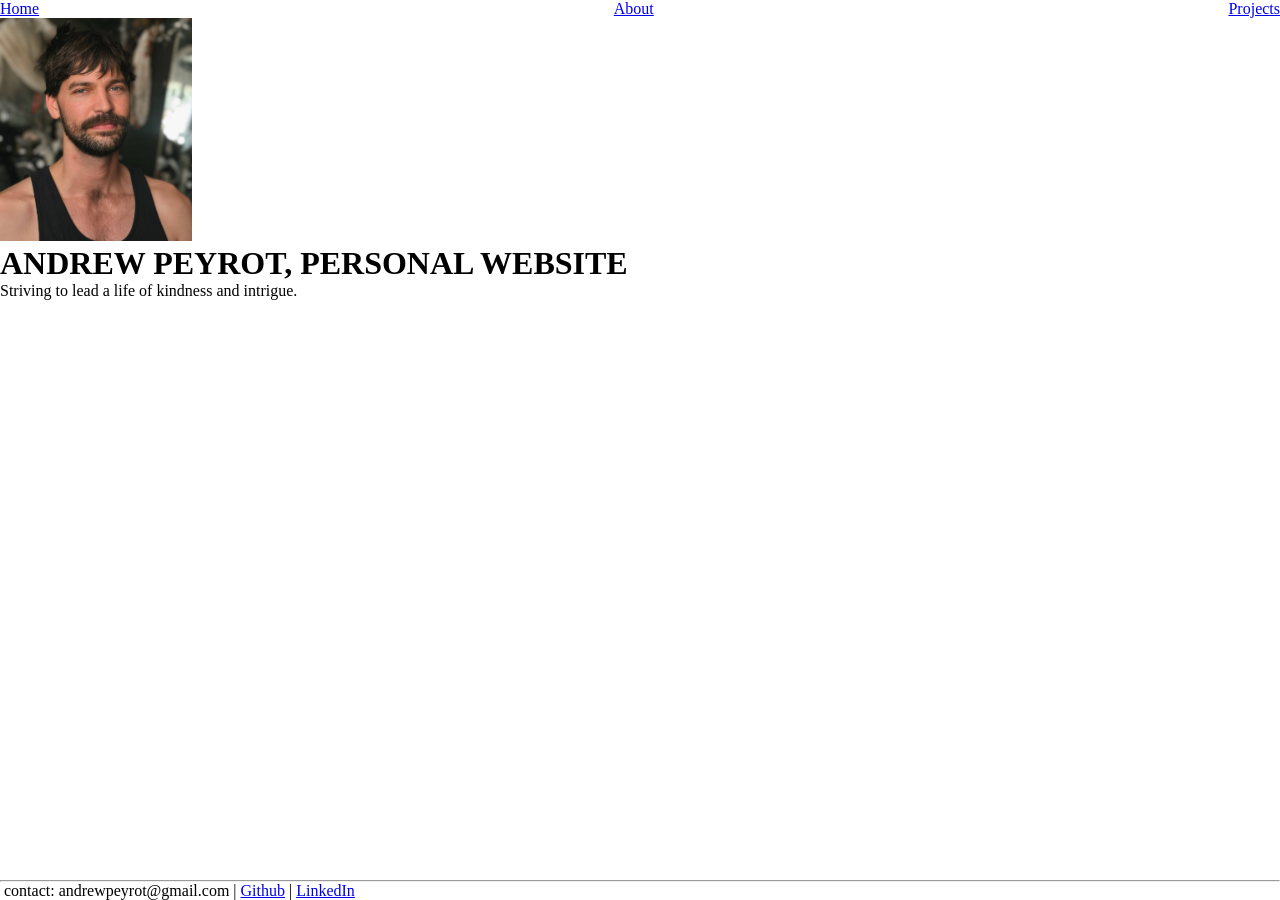
<file: index.html>
<!DOCTYPE html>
<html>
	<head>
		<title>ANDREW PEYROT, PERSONAL WEBSITE</title>
		<link rel="stylesheet" href="./styleSheet.css">
	</head>
	<body>
    <div class="wrapper">
      <div class="nav">
        <a href="./index.html">Home</a>
        <a href="./about.html">About</a>
        <a href="./projects.html">Projects</a>
      </div>
      <img class="portrait" src="./resources/me.jpg">
      <h1>ANDREW PEYROT, PERSONAL WEBSITE</h1>
      <p>Striving to lead a life of kindness and intrigue.</p>
    </div>
    <div class="footer">
      <hr>&nbspcontact: andrewpeyrot@gmail.com | <a href="https://github.com/mr-weeto">Github</a> | <a href="https://www.linkedin.com/in/andrew-peyrot-27940419a/">LinkedIn</a>
   </div>


	</body>
</html>
</file>
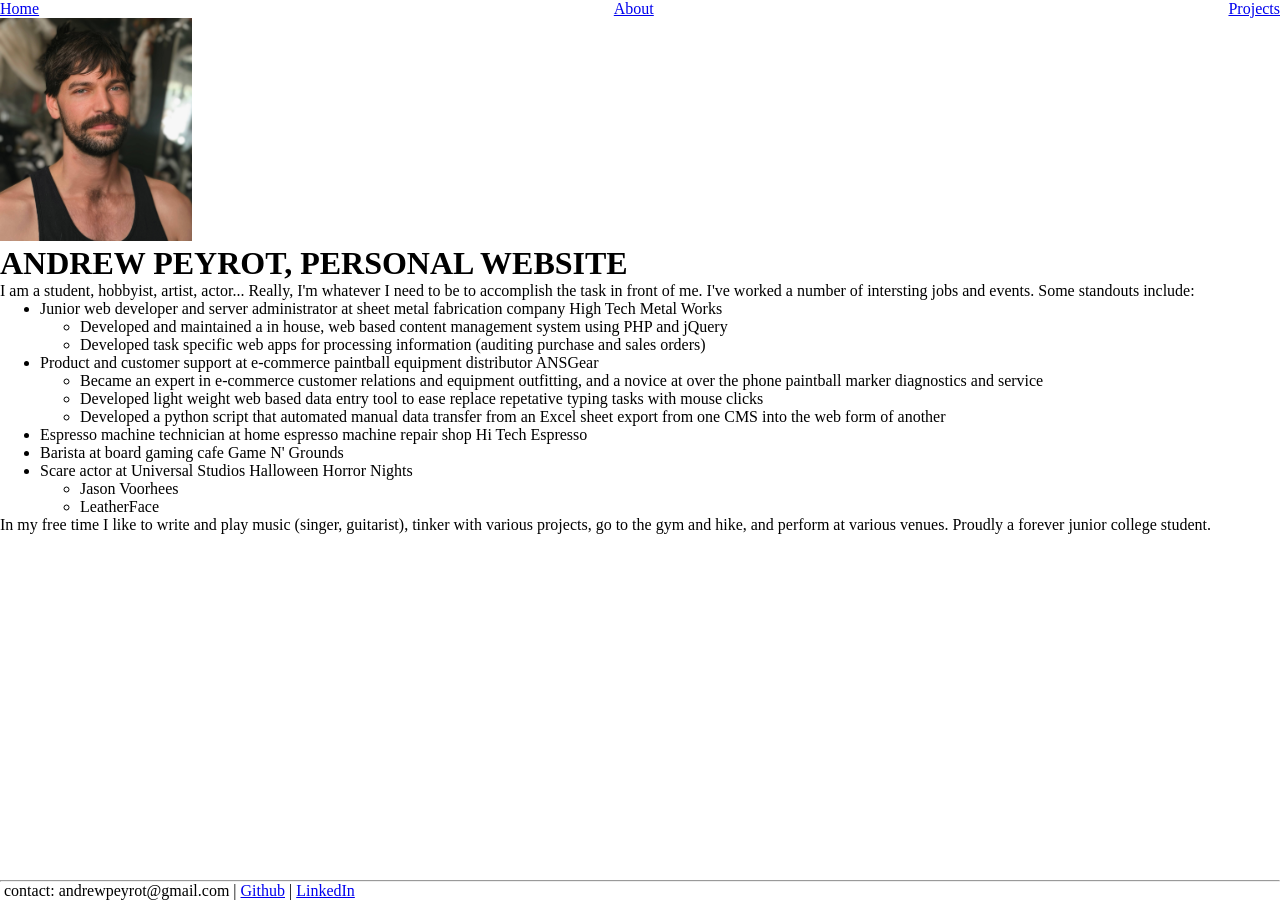
<file: about.html>
<!DOCTYPE html>
<html>
	<head>
		<title>ANDREW PEYROT, PERSONAL WEBSITE</title>
		<link rel="stylesheet" href="./styleSheet.css">
	</head>
	<body>
    <div class="wrapper">
      <div class="nav">
        <a href="./index.html">Home</a>
        <a href="./about.html">About</a>
        <a href="./projects.html">Projects</a>
      </div>
      <img class="portrait" src="./resources/me.jpg">
      <h1>ANDREW PEYROT, PERSONAL WEBSITE</h1>
      <p>I am a student, hobbyist, artist, actor... Really, I'm whatever I need to be to accomplish the task in front of me. I've worked a number of intersting jobs and events. Some standouts include: 
      </p>
      <ul> 
        <li>Junior web developer and server administrator at sheet metal fabrication company High Tech Metal Works
          <ul>
            <li>Developed and maintained a in house, web based content management system using PHP and jQuery</li>
            <li>Developed task specific web apps for processing information (auditing purchase and sales orders)</li>
          </ul>
        </li>
        <li>Product and customer support at e-commerce paintball equipment distributor ANSGear
          <ul>
            <li>Became an expert in e-commerce customer relations and equipment outfitting, and a novice at over the phone paintball marker diagnostics and service</li>
            <li>Developed light weight web based data entry tool to ease replace repetative typing tasks with mouse clicks</li>
            <li>Developed a python script that automated manual data transfer from an Excel sheet export from one CMS into the web form of another</li>
          </ul>
        </li>
        <li>Espresso machine technician at home espresso machine repair shop Hi Tech Espresso</li>
        <li>Barista at board gaming cafe Game N' Grounds</li>
        <li>Scare actor at Universal Studios Halloween Horror Nights
          <ul>
            <li>Jason Voorhees</li>
            <li>LeatherFace</li>
          </ul>
      </ul>
      In my free time I like to write and play music (singer, guitarist), tinker with various projects, go to the gym and hike, and perform at various venues. Proudly a forever junior college student. 
    </div>
    <div class="footer">
      <hr>&nbspcontact: andrewpeyrot@gmail.com | <a href="https://github.com/mr-weeto">Github</a> | <a href="https://www.linkedin.com/in/andrew-peyrot-27940419a/">LinkedIn</a>
   </div>
	</body>
</html>
</file>
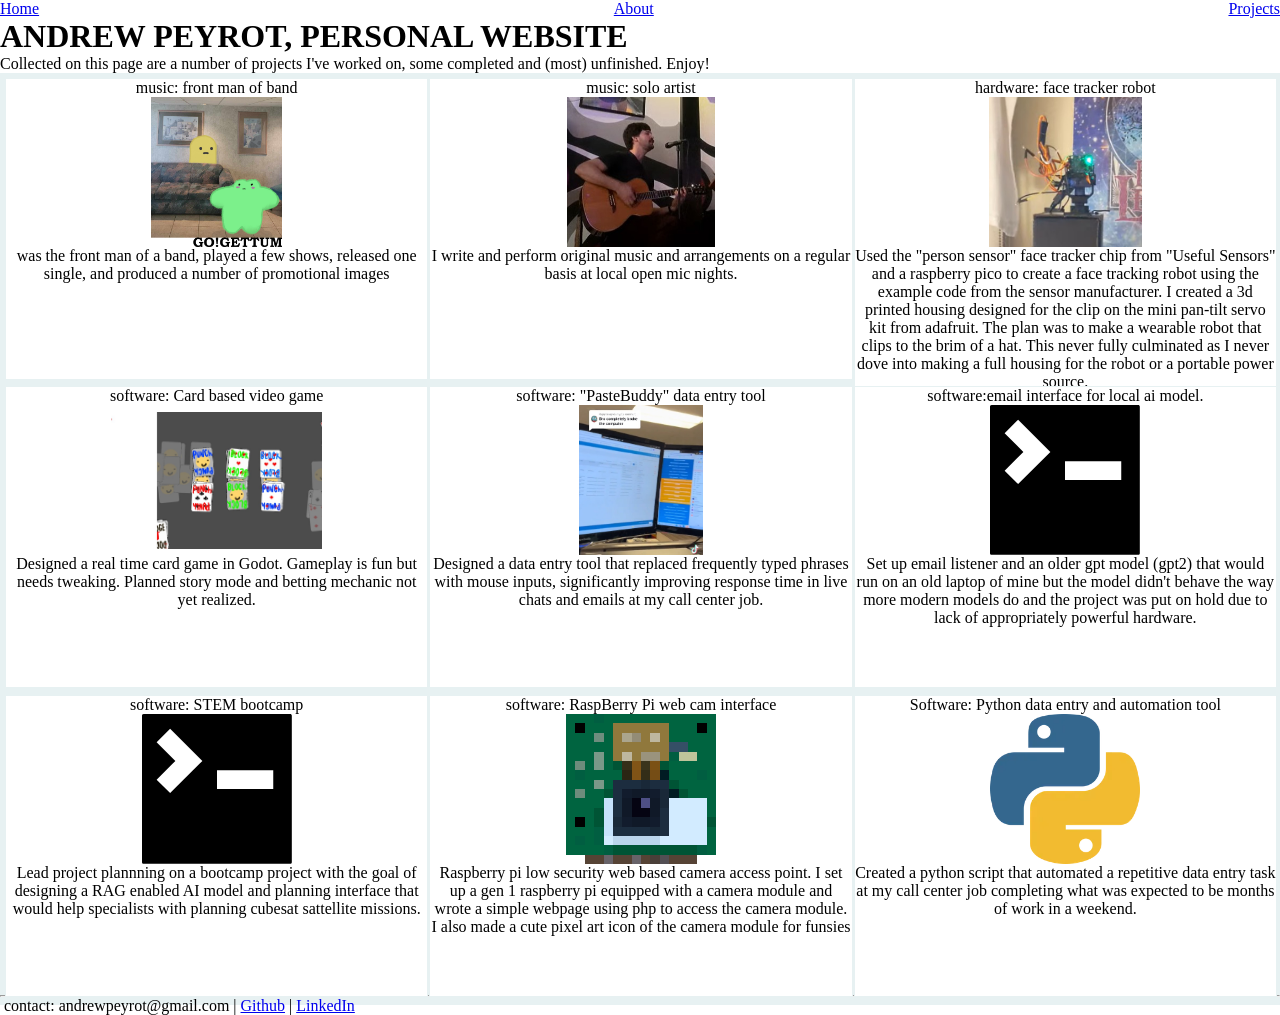
<file: projects.html>
<!DOCTYPE html>
<html>
  <head>
		<title>ANDREW PEYROT, PERSONAL WEBSITE</title>
		<link rel="stylesheet" href="./styleSheet.css">
	</head>
	<body>
    <div class="nav">
      <a href="./index.html">Home</a>
      <a href="./about.html">About</a>
      <a href="./projects.html">Projects</a>
    </div>
    <div class="image-crop">
      <img src="resources/me.jpg">
    </div>
		<h1>ANDREW PEYROT, PERSONAL WEBSITE</h1>
    <p>Collected on this page are a number of projects I've worked on, some completed and (most) unfinished. Enjoy!</p>
    <div class="wrapper">
      <div class="container">
        <div onclick="location.href='./projects/project_1.html'" onclick="location.href=''" class="image-container">
          <div>
            music: front man of band
          </div>
          <img src="./resources/backrooms shirt pic.png">
          <div>
            was the front man of a band, played a few shows, released one single, and produced a number of promotional images
          </div>
        </div>
      
        <div onclick="location.href='./projects/project_2.html'" class="image-container">
          <div>
            music: solo artist
          </div>
          <img src="./resources/solo_musician.jpg">
          <div>
            I write and perform original music and arrangements on a regular basis at local open mic nights.
          </div>
        </div>
        <div onclick="location.href='./projects/project_3.html'" class="image-container">
          <div>
            hardware: face tracker robot
          </div>
          <img src="./resources/follower.jpg">
          <div>
            Used the "person sensor" face tracker chip from "Useful Sensors" and a raspberry pico to create a face tracking robot using the example code from the sensor manufacturer. I created a 3d printed housing designed for the clip on the mini pan-tilt servo kit from adafruit. The plan was to make a wearable robot that clips to the brim of a hat. This never fully culminated as I never dove into making a full housing for the robot or a portable power source.
          </div>
        </div>
        <div onclick="location.href='./projects/project_4.html'" class="image-container">
          <div>
            software: Card based video game
          </div>
          <img src="./resources/cardgame.jpg">
          <div>
            Designed a real time card game in Godot. Gameplay is fun but needs tweaking. Planned story mode and betting mechanic not yet realized.
          </div>
        </div>
        <div onclick="location.href='./projects/project_5.html'" class="image-container">
          <div>
            software: "PasteBuddy" data entry tool
          </div>
          <img src="./resources/pastebuddy_in_use.jpg">
          <div>
            Designed a data entry tool that replaced frequently typed phrases with mouse inputs, significantly improving response time in live chats and emails at my call center job.
          </div>
        </div>
        <div onclick="location.href='./projects/project_6.html'" class="image-container">
          <div>
            software:email interface for local ai model. 
          </div>
          <img src="./resources/oi--terminal.svg">
          <div>
            Set up email listener and an older gpt model (gpt2) that would run on an old laptop of mine but the model didn't behave the way more modern models do and the project was put on hold due to lack of appropriately powerful hardware.
          </div>
        </div>
        <div onclick="location.href='./projects/project_7.html'" class="image-container">
          <div>
            software: STEM bootcamp
          </div>
          <img src="./resources/oi--terminal.svg">
          <div>
            Lead project plannning on a bootcamp project with the goal of designing a RAG enabled AI model and planning interface that would help specialists with planning cubesat sattellite missions. 
          </div>
        </div>
        <div onclick="location.href='./projects/project_8.html'" class="image-container">
          <div>
            software: RaspBerry Pi web cam interface
          </div>
          <img class="pixel-art" src="./resources/raspi cam.png">
          <div>
            Raspberry pi low security web based camera access point. I set up a gen 1 raspberry pi equipped with a camera module and wrote a simple webpage using php to access the camera module. I also made a cute pixel art icon of the camera module for funsies
          </div>
        </div>
        <div onclick="location.href='./projects/project_9.html'" class="image-container">
          <div>
            Software: Python data entry and automation tool
          </div>
          <img src="./resources/pythonLogo.webp">
          <div>
            Created a python script that automated a repetitive data entry task at my call center job completing what was expected to be months of work in a weekend.</div>
          </div>
        </div>
    </div>
    <!--contact-->
    <div class="footer">
      <hr>&nbspcontact: andrewpeyrot@gmail.com | <a href="https://github.com/mr-weeto">Github</a> | <a href="https://www.linkedin.com/in/andrew-peyrot-27940419a/">LinkedIn</a>
    </div>
  </body>
</html>
</file>
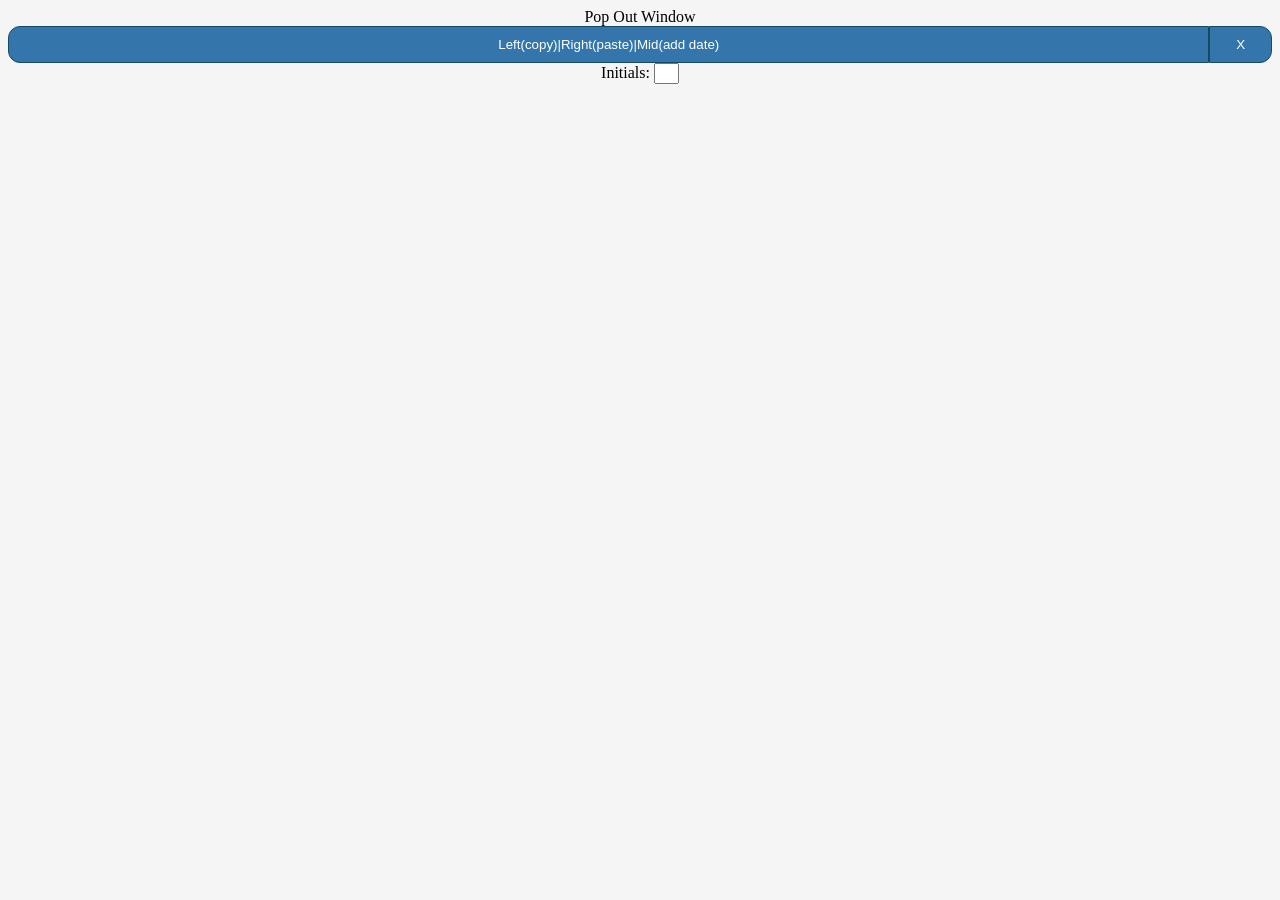
<file: projects/pasteBuddy.html>
<html>
    <head>
        <title>PASTEBUDDY</title>
      <style>
      .buddy  {
        background-color: #3476AC; /* Green background */
        border: 1px solid #164963; /* Green border */
        color: white; /* White text */
        padding: 10px 24px; /* Some padding */
        cursor: pointer; /* Pointer/hand icon */
        width: 100%; /* Set a width if needed */
      }
      .dateBuddy  {
        background-color: #FF9001; /* orange background */
        border: 1px solid #A04916;
        color: white; /* White text */
        padding: 10px 24px; /* Some padding */
        cursor: pointer; /* Pointer/hand icon */
        width: 100%; /* Set a width if needed */
      }
      .delete{
        background-color: #3476AC; 
        border: 1px solid #164963; /* Green border */
        color: white; /* White text */
        padding: 10px 24px; /* Some padding */
        cursor: pointer; /* Pointer/hand icon */
        width: 5%; /* Set a width if needed */
      }
      .dateDelete{
        background-color: #FF9001; 
        border: 1px solid #A04916; 
        color: white; /* White text */
        padding: 10px 24px; /* Some padding */
        cursor: pointer; /* Pointer/hand icon */
        width: 5%; /* Set a width if needed */
      }
      .buddyContainer{
          display: flex;
      }

      .buddy :not(:last-child) {
        border-bottom: none; /* Prevent double borders */
      }

      /*for ronding corners*/
      /* First item */
      .btn-group > .buddyContainer:first-child .buddy {
          border-top-left-radius: 12px;
      }
      .btn-group > .buddyContainer:first-child .delete,
      .btn-group > .buddyContainer:first-child .dateDelete{
          border-top-right-radius: 12px;
      }

      /* Last item */
      .btn-group > .buddyContainer:last-child .delete,
      .btn-group > .buddyContainer:last-child .dateDelete {
          border-bottom-right-radius: 12px;
      }
      .btn-group > .buddyContainer:last-child .buddy{
          border-bottom-left-radius: 12px;
      }

      /* Add a background color on hover */
      .buddy:hover {
        background-color: #27577F;
      }
      .dateBuddy:hover {
        background-color: #B76501;
      }
      .delete:hover {
        background-color: #27577F;
      }
      .dateDelete:hover {
        background-color: #B76501;
      }
      .new-window{

      }
      .center {
        text-align: center;
      }
      .hidden{
        visibility: hidden;
      }
    </style>
    </head>

    <body oncontextmenu="return false;" style="background-color:#F5F5F5;">
      <div class='new-window center', id='popOut'>
        <a onclick="newWindow();">
          Pop Out Window
        </a>
      </div>

      <div class="btn-group", id='btn-group'>

      </div>

      <div class="inputs center", id='inputs'>
        <label for="initials">Initials:</label>
        <input type="text" id="initials" name="initials" size="1">
      </div>


      <///////////////////HTML UP HERE///////////////////>

      <///////////////JAVASCRIPT DOWN HERE///////////////>

      <script>
        window.getCount = function(parent, getChildrensChildren){//accepts DOM object and bool, counts children(and grandchildren) of DOM object
            var relevantChildren = 0;
            var children = parent.childNodes.length;
            for(var i=0; i < children; i++){
                if(parent.childNodes[i].nodeType != 3){
                    if(getChildrensChildren)
                        relevantChildren += getCount(parent.childNodes[i],true);
                    relevantChildren++;
                }
            }
            return relevantChildren;
        }
        async function makeButton(input) {//makes a new button
          var btngrp = document.getElementById('btn-group');//get reference to button group
          var container = document.createElement('div');
          container.classList.add('buddyContainer');

          var btn = document.createElement('BUTTON');//make new button
          btn.classList.add('buddy');
          btn.classList.add('textBuddy');
          btn.id= getCount(btngrp);//set id to position of button//pull to higher scope
          setButtonData(btn, input);
          container.append(btn);

          var delBtn = document.createElement('BUTTON');//make new button
          delBtn.classList.add('delete');
          delBtn.id= getCount(btngrp);//set id to position of button
          delBtn.innerHTML = "X";
          container.append(delBtn);
 
          btngrp.append(container);//append button to end of group
        }
        async function restoreButtons() {
          var buttonData = getButtonDataFromLocalStorage();
          for (i=0;i<buttonData.length; i++){
             makeButton(buttonData[i]);           
          }
        }
        async function paste(input) {//accepts html element and sets innerHTML to clipboard contents
          const text = await navigator.clipboard.readText();
          setButtonData(input, removeDateAppend(text));
        }
        async function copy(input) {//accepts html element and copies value to clipboard
          if (input.classList.contains('dateBuddy')){
            console.log("in input class = datebuddy");
            var dateAppend = getDateAppend(); 

            var text = input.value + dateAppend;
          }
          else{
            var text = input.value;
          }

          try {
            await navigator.clipboard.writeText(text);
            console.log('Element contents copied to clipboard');
          } catch (err) {
            console.error('Failed to copy: ', err);
          }
        }
        function deleteButton(input){
          console.log("input: "+input);
          var id = input.firstChild.id;
          deleteButtonDataInLocalStorageById(id);
          deleteDateMapById(id);
          input.remove();
          updateButtons();
        }
        async function newWindow(){//reopen page in a popup to allow full resizing
          //first clear current page
          setTimeout(window.close, 10);
          var divs = document.getElementsByTagName('div');
          for (var i = 0, l = divs.length; i < l; i++) {
              if (divs[i].getAttribute('class') == 'btn-group')
                  if (divs[i].style.display == 'none') divs[i].style.display = '';
                  else divs[i].style.display = 'none';
          }
          var params = [
              'height='+screen.height,
              'width='+420,
              'fullscreen=yes' // only works in IE, but here for completeness
          ].join(',');
               // and any other options from
               // https://developer.mozilla.org/en/DOM/window.open
               //window.open(document.URL, '_blank', 'location=yes,height=,width=420,scrollbars=yes,status=yes');
          //

          var popup = window.open(document.URL, '_blank', params, 'location=no,scrollbars=no,status=no');
          popup.moveTo(0,0);

          setTimeout(window.close, 10);
        }

        async function updateButtons(){
          var buddyVar = document.getElementsByClassName('buddy');
          var dateMap = getDateMap();
          var buttonData = getButtonDataFromLocalStorage();
          for (i=0; i<buddyVar.length; i++){
              buddyVar.item(i).id = i;
              buddyVar.item(i).nextSibling.id = i;
              setButtonData(buddyVar.item(i), buttonData[i]);
              console.log("datemap is "+dateMap[i]+" in update buttons");
              if (dateMap[i]){//set class list based on dateMap
                buddyVar.item(i).classList.add("dateBuddy");
                buddyVar.item(i).classList.remove("textBuddy");
                buddyVar.item(i).nextSibling.classList.add("dateDelete");
                buddyVar.item(i).nextSibling.classList.remove("delete");
              }else{
                buddyVar.item(i).classList.remove("dateBuddy");
                buddyVar.item(i).classList.add("textBuddy");
                buddyVar.item(i).nextSibling.classList.remove("dateDelete");
                buddyVar.item(i).nextSibling.classList.add("delete");
              }
          }
        }
        function getDateAppend(){
          var d = new Date(Date.now()).toLocaleString().split(',')[0];
          var initial = document.getElementById('initials').value.substring(0,2);
          var dateAppend = (' -'+initial+ ' ' + d);
          return dateAppend;
        }
        async function setButtonData(button, data) {//takes reference to button, sets button value, innerHTML, and localstorage data
          var shownCharacters = (window.innerWidth / 20); //sizes shown text by window size
          if (getDateMapById(button.id)){
            console.log("in setButtonData, is datebuddy");
            var dateAppend = getDateAppend();
            if (data.length > ((shownCharacters-6) * 2 + 11) ){//text compression
              button.innerHTML = data.substr(1,(shownCharacters-6)) + "..." + data.substr((data.length - (shownCharacters-6)), data.length);
              button.innerHTML += dateAppend;
            }
            else{
              button.innerHTML = data;
              button.innerHTML += dateAppend;
            }
          }
          else{//not dateBuddy
            if (data.length > (shownCharacters * 2 + 11) ){//if text needs to be compressed
              button.innerHTML = data.substr(0,shownCharacters) + "..." + data.substr((data.length - shownCharacters), data.length);
            }
            else{
              button.innerHTML = data;
            }
          }
          button.value = data;//set value
          setButtonDataInLocalStorage(button.id, removeDateAppend(data));
        }
        function getButtonDataFromLocalStorage(){//returns stored data or a placeholder if none exist
          var buttonData = JSON.parse(localStorage.getItem('buttonData'));
          if (buttonData == null){
            buttonData = [];
            buttonData.push('Left(copy)|Right(paste)|Mid(add date)');
            localStorage.setItem("buttonData", JSON.stringify(buttonData));
            buttonData = JSON.parse(localStorage.getItem('buttonData'));
          }
          return buttonData; 
        }
        function getButtonDataFromLocalStorageById(id){//returns stored data at a given index
          var buttonData = JSON.parse(localStorage.getItem('buttonData'));
          return buttonData[id]; 
        }
        function setButtonDataInLocalStorage(index, value){
          var buttonData = getButtonDataFromLocalStorage();
          buttonData[index] = value;
          localStorage.setItem("buttonData", JSON.stringify(buttonData));
        }
        function deleteButtonDataInLocalStorageById(index){
          console.log("in deltebuttondatainlocalstorage|index: "+index);
          var buttonData = getButtonDataFromLocalStorage();
          buttonData[index] = null;
          buttonData = buttonData.filter((index) => index != null);//filters out the newly null value
          localStorage.setItem("buttonData", JSON.stringify(buttonData));
        }
        function getDateMap(){
          var dateMap = JSON.parse(localStorage.getItem('dateMap'));
          if (dateMap == null){
            var mapSize = getButtonDataFromLocalStorage().length;
            dateMap = Array(mapSize).fill(false);
            localStorage.setItem("dateMap", JSON.stringify(dateMap));
            dateMap = JSON.parse(localStorage.getItem('dateMap'));
          }
          return dateMap; 
        }
        function getDateMapById(index){
          var map = getDateMap(); 
          return map[index];
        }
        function setDateMap(index){
          var map = getDateMap(); 
          map[index] = !map[index];
          localStorage.setItem("dateMap", JSON.stringify(map)); 
        }
        function appendDateMap(){
          var map = getDateMap(); 
          map.push(false);
          localStorage.setItem("dateMap", JSON.stringify(map)); 
        }
        function deleteDateMapById(index){
          console.log("in delteDateMap|index: "+index);
          var dateMap = getDateMap(); 
          dateMap[index] = null;
          dateMap = dateMap.filter((index) => index != null);//filters out the newly null value
          localStorage.setItem("dateMap", JSON.stringify(dateMap));
        }
        function removeDateAppend(input) {
          let regex = /\s-[A-Za-z]{0,2}\s\d{1,2}\/\d{1,2}\/\d{4}$/i;
          return String(input).replace(regex, '');
        }
        /////////////function definitions up here/////////////
        
        restoreButtons();
        updateButtons();


        //this code block gets the clicked element
        document.addEventListener('click', function(e) {//left click listener
          if (e.button == 0) {
            e = e || window.event;
            var target = e.target || e.srcElement;//get clicked element as object and store
            text = target.textContent || target.innerText;
            updateButtons();
            if (target.classList.contains('buddy')){
              copy(target);
              //alert('left clicked button with "'+target.innerHTML+'" as innerHTML');
            }
          }
        }, false);
        document.addEventListener('auxclick', function(e) {//middle click listener
          if (e.button == 1) {
            e = e || window.event;
            var target = e.target || e.srcElement;//get clicked element as object and store
            text = target.textContent || target.innerText;
            if(target.classList.contains('buddy')){//toggle button class between a dated or non dated button
              setDateMap(target.id);
            }
            console.log('middle clicked button id:'+target.id+"and class: "+target.classList);
            updateButtons(target);
          }
        }, false);
        document.addEventListener('auxclick', function(e) {//right click listener
          if (e.button == 2) {
            e = e || window.event;
            var target = e.target || e.srcElement;//get clicked element as object and store
            if (target == '[object HTMLButtonElement]'){//if the element is a button do this
              if (target.classList.contains('buddy') ){
                paste(target);
                var btngrp = document.getElementById('btn-group');//get reference to button group
                console.log("target.id >= (getCount(btngrp) : "+target.id +">="+ (getCount(btngrp)-1) );
                if (target.id >= (getCount(btngrp) -1) ){//if button rightclicked is the last button
                  makeButton('Left(copy)|Right(paste)|Mid(add date)');
                }
              }
              else{
                console.log("delete button "+target.id);
                deleteButton(target.parentElement);                
              }
            }
          }
        }, false);
        //only allow letters in initials form
        const inputField = document.getElementById('initials');
        inputField.addEventListener('keypress', (e) => {
          const key = e.key;
          // Allow only letters (a-z, A-Z)
          if (!/^[A-Za-z]$/.test(key)) {
            e.preventDefault(); // Block the invalid key
          }
        });

        if (window.innerWidth < (screen.width/3) ){//on page load hide "popOut" div if window is <1/3 of the screen
          document.getElementById('popOut').style.display = 'none';
        }
      </script>
    </body>
</html>
</file>
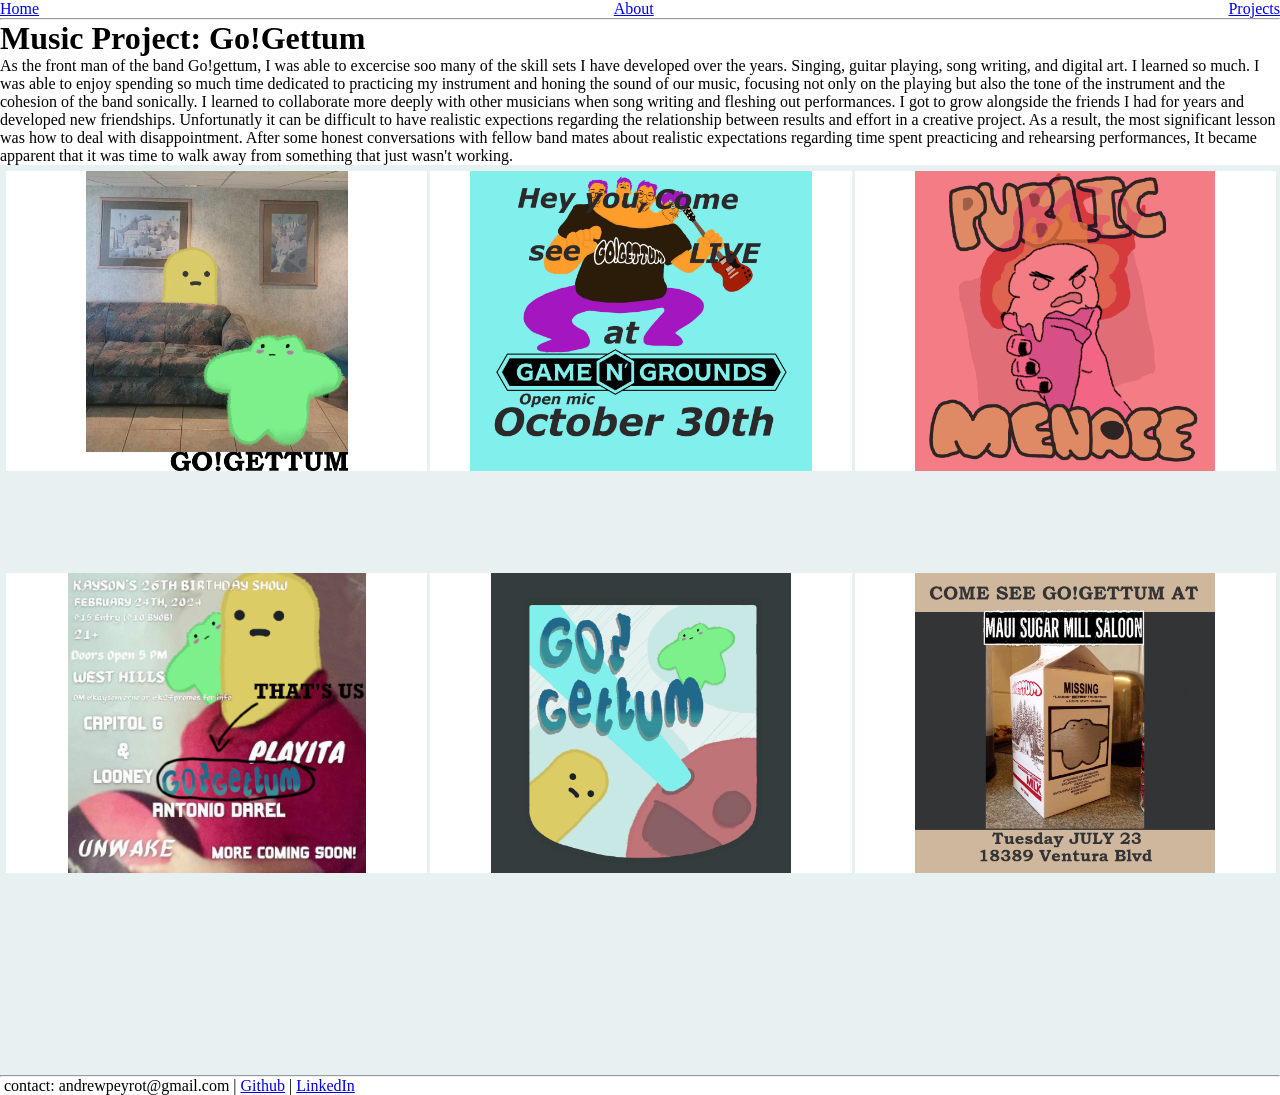
<file: projects/project_1.html>
<!DOCTYPE html>
<html>
  <head>
		<title>ANDREW PEYROT, PERSONAL WEBSITE</title>
		<link rel="stylesheet" href="../styleSheet.css">
	</head>
	<body>
    <div class="nav">
      <a href="../index.html">Home</a>
      <a href="../about.html">About</a>
      <a href="../projects.html">Projects</a>
    </div>
    <hr>

    <div class="image-crop">
      <img src="../resources/me.jpg">
    </div>
		<h1>Music Project: Go!Gettum</h1>
    <p>As the front man of the band Go!gettum, I was able to excercise soo many of the skill sets I have developed over the years. Singing, guitar playing, song writing, and digital art. I learned so much. I  was able to enjoy spending so much time dedicated to practicing my instrument and honing the sound of our music, focusing not only on the playing but also the tone of the instrument and the cohesion of the band sonically. I learned to collaborate more deeply with other musicians when song writing and fleshing out performances. I got to grow alongside the friends I had for years and developed new friendships. Unfortunatly it can be difficult to have realistic expections regarding the relationship between results and effort in a creative project. As a result, the most significant lesson was how to deal with disappointment. After some honest conversations with fellow band mates about realistic expectations regarding time spent preacticing and rehearsing performances, It became apparent that it was time to walk away from something that just wasn't working.</p>
    <div class="container">
      <div class="image-container project-image-container" onclick="location.href='../resources/backrooms shirt pic.png'" >
        <img src="../resources/backrooms shirt pic.png">
      </div>
    
      <div class="image-container project-image-container" onclick="location.href='../resources/30th flyer.jpg'">
        <img src="../resources/30th flyer.jpg">
      </div>
    
      <div class="image-container project-image-container" onclick="location.href='../resources/PUB MENACE.jpeg'">
        <img src="../resources/PUB MENACE.jpeg">
      </div>
    
      <div class="image-container project-image-container" onclick="location.href='../resources/first show flyer.jpg'">
        <img src="../resources/first show flyer.jpg">
      </div>
    
      <div class="image-container project-image-container" onclick="location.href='../resources/gogettumlogo.jpg'">
        <img src="../resources/gogettumlogo.jpg">
      </div>
    
      <div class="image-container project-image-container" onclick="location.href='../resources/maui_mill_fllyer.png'">
        <img src="../resources/maui_mill_fllyer.png">
      </div>
    </div>
    <!--contact-->
    <div class="footer">
      <hr>&nbspcontact: andrewpeyrot@gmail.com | <a href="https://github.com/mr-weeto">Github</a> | <a href="https://www.linkedin.com/in/andrew-peyrot-27940419a/">LinkedIn</a>
    </div>
  </body>
</html>
</file>
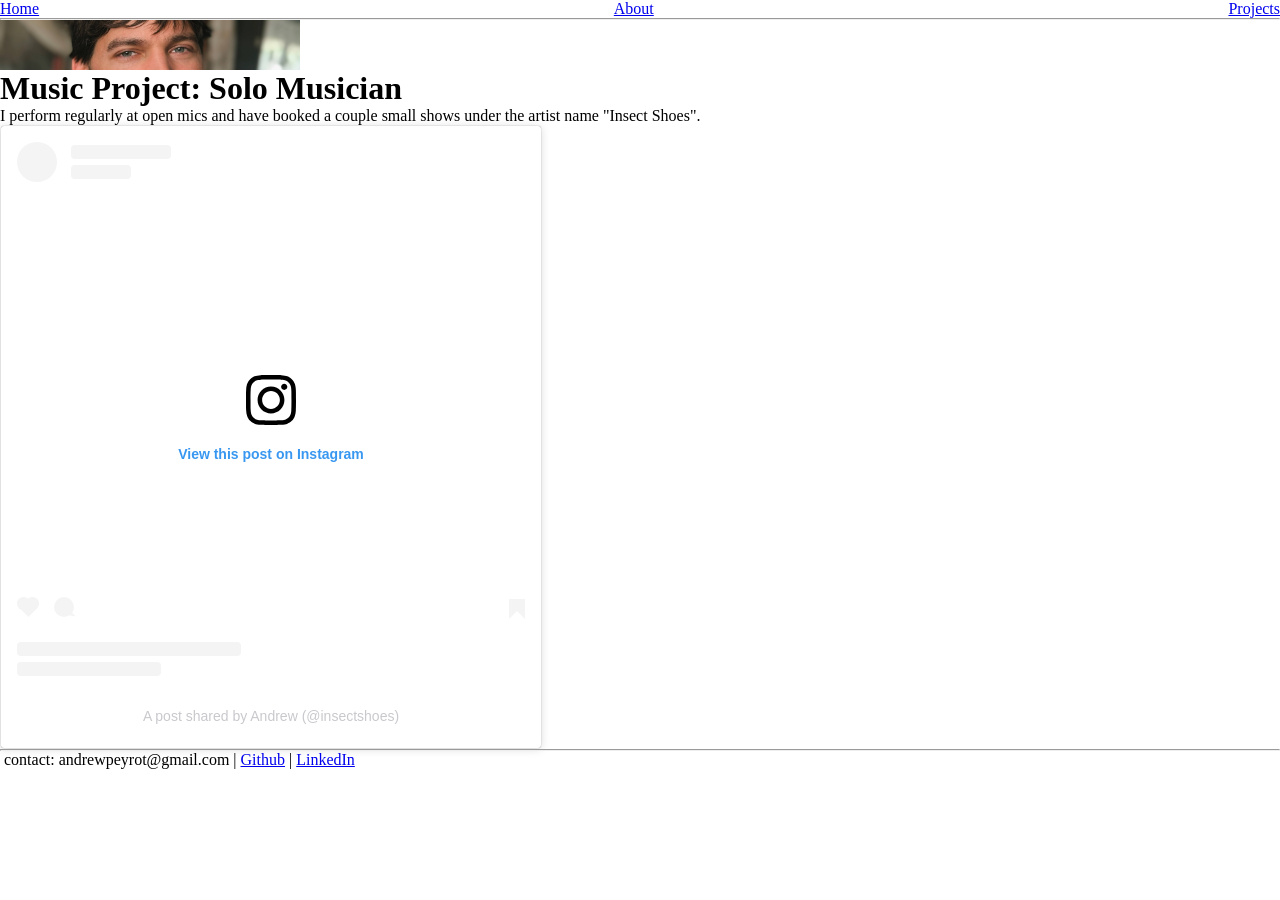
<file: projects/project_2.html>
<!DOCTYPE html>
<html>
  <head>
		<title>ANDREW PEYROT, PERSONAL WEBSITE</title>
		<link rel="stylesheet" href="../styleSheet.css">
	</head>
	<body>
    <div class="nav">
      <a href="../index.html">Home</a>
      <a href="../about.html">About</a>
      <a href="../projects.html">Projects</a>
    </div>
    <hr>

    <div class="image-crop">
      <img src="../resources/me.jpg">
    </div>
		<h1>Music Project: Solo Musician</h1>
    <p>I perform regularly at open mics and have booked a couple small shows under the artist name "Insect Shoes".</p>
    <div> 
      <blockquote class="instagram-media" data-instgrm-captioned data-instgrm-permalink="https://www.instagram.com/reel/DV1SWNBkTwo/?utm_source=ig_embed&amp;utm_campaign=loading" data-instgrm-version="14" style=" background:#FFF; border:0; border-radius:3px; box-shadow:0 0 1px 0 rgba(0,0,0,0.5),0 1px 10px 0 rgba(0,0,0,0.15); margin: 1px; max-width:540px; min-width:326px; padding:0; width:99.375%; width:-webkit-calc(100% - 2px); width:calc(100% - 2px);"><div style="padding:16px;"> <a href="https://www.instagram.com/reel/DV1SWNBkTwo/?utm_source=ig_embed&amp;utm_campaign=loading" style=" background:#FFFFFF; line-height:0; padding:0 0; text-align:center; text-decoration:none; width:100%;" target="_blank"> <div style=" display: flex; flex-direction: row; align-items: center;"> <div style="background-color: #F4F4F4; border-radius: 50%; flex-grow: 0; height: 40px; margin-right: 14px; width: 40px;"></div> <div style="display: flex; flex-direction: column; flex-grow: 1; justify-content: center;"> <div style=" background-color: #F4F4F4; border-radius: 4px; flex-grow: 0; height: 14px; margin-bottom: 6px; width: 100px;"></div> <div style=" background-color: #F4F4F4; border-radius: 4px; flex-grow: 0; height: 14px; width: 60px;"></div></div></div><div style="padding: 19% 0;"></div> <div style="display:block; height:50px; margin:0 auto 12px; width:50px;"><svg width="50px" height="50px" viewBox="0 0 60 60" version="1.1" xmlns="https://www.w3.org/2000/svg" xmlns:xlink="https://www.w3.org/1999/xlink"><g stroke="none" stroke-width="1" fill="none" fill-rule="evenodd"><g transform="translate(-511.000000, -20.000000)" fill="#000000"><g><path d="M556.869,30.41 C554.814,30.41 553.148,32.076 553.148,34.131 C553.148,36.186 554.814,37.852 556.869,37.852 C558.924,37.852 560.59,36.186 560.59,34.131 C560.59,32.076 558.924,30.41 556.869,30.41 M541,60.657 C535.114,60.657 530.342,55.887 530.342,50 C530.342,44.114 535.114,39.342 541,39.342 C546.887,39.342 551.658,44.114 551.658,50 C551.658,55.887 546.887,60.657 541,60.657 M541,33.886 C532.1,33.886 524.886,41.1 524.886,50 C524.886,58.899 532.1,66.113 541,66.113 C549.9,66.113 557.115,58.899 557.115,50 C557.115,41.1 549.9,33.886 541,33.886 M565.378,62.101 C565.244,65.022 564.756,66.606 564.346,67.663 C563.803,69.06 563.154,70.057 562.106,71.106 C561.058,72.155 560.06,72.803 558.662,73.347 C557.607,73.757 556.021,74.244 553.102,74.378 C549.944,74.521 548.997,74.552 541,74.552 C533.003,74.552 532.056,74.521 528.898,74.378 C525.979,74.244 524.393,73.757 523.338,73.347 C521.94,72.803 520.942,72.155 519.894,71.106 C518.846,70.057 518.197,69.06 517.654,67.663 C517.244,66.606 516.755,65.022 516.623,62.101 C516.479,58.943 516.448,57.996 516.448,50 C516.448,42.003 516.479,41.056 516.623,37.899 C516.755,34.978 517.244,33.391 517.654,32.338 C518.197,30.938 518.846,29.942 519.894,28.894 C520.942,27.846 521.94,27.196 523.338,26.654 C524.393,26.244 525.979,25.756 528.898,25.623 C532.057,25.479 533.004,25.448 541,25.448 C548.997,25.448 549.943,25.479 553.102,25.623 C556.021,25.756 557.607,26.244 558.662,26.654 C560.06,27.196 561.058,27.846 562.106,28.894 C563.154,29.942 563.803,30.938 564.346,32.338 C564.756,33.391 565.244,34.978 565.378,37.899 C565.522,41.056 565.552,42.003 565.552,50 C565.552,57.996 565.522,58.943 565.378,62.101 M570.82,37.631 C570.674,34.438 570.167,32.258 569.425,30.349 C568.659,28.377 567.633,26.702 565.965,25.035 C564.297,23.368 562.623,22.342 560.652,21.575 C558.743,20.834 556.562,20.326 553.369,20.18 C550.169,20.033 549.148,20 541,20 C532.853,20 531.831,20.033 528.631,20.18 C525.438,20.326 523.257,20.834 521.349,21.575 C519.376,22.342 517.703,23.368 516.035,25.035 C514.368,26.702 513.342,28.377 512.574,30.349 C511.834,32.258 511.326,34.438 511.181,37.631 C511.035,40.831 511,41.851 511,50 C511,58.147 511.035,59.17 511.181,62.369 C511.326,65.562 511.834,67.743 512.574,69.651 C513.342,71.625 514.368,73.296 516.035,74.965 C517.703,76.634 519.376,77.658 521.349,78.425 C523.257,79.167 525.438,79.673 528.631,79.82 C531.831,79.965 532.853,80.001 541,80.001 C549.148,80.001 550.169,79.965 553.369,79.82 C556.562,79.673 558.743,79.167 560.652,78.425 C562.623,77.658 564.297,76.634 565.965,74.965 C567.633,73.296 568.659,71.625 569.425,69.651 C570.167,67.743 570.674,65.562 570.82,62.369 C570.966,59.17 571,58.147 571,50 C571,41.851 570.966,40.831 570.82,37.631"></path></g></g></g></svg></div><div style="padding-top: 8px;"> <div style=" color:#3897f0; font-family:Arial,sans-serif; font-size:14px; font-style:normal; font-weight:550; line-height:18px;">View this post on Instagram</div></div><div style="padding: 12.5% 0;"></div> <div style="display: flex; flex-direction: row; margin-bottom: 14px; align-items: center;"><div> <div style="background-color: #F4F4F4; border-radius: 50%; height: 12.5px; width: 12.5px; transform: translateX(0px) translateY(7px);"></div> <div style="background-color: #F4F4F4; height: 12.5px; transform: rotate(-45deg) translateX(3px) translateY(1px); width: 12.5px; flex-grow: 0; margin-right: 14px; margin-left: 2px;"></div> <div style="background-color: #F4F4F4; border-radius: 50%; height: 12.5px; width: 12.5px; transform: translateX(9px) translateY(-18px);"></div></div><div style="margin-left: 8px;"> <div style=" background-color: #F4F4F4; border-radius: 50%; flex-grow: 0; height: 20px; width: 20px;"></div> <div style=" width: 0; height: 0; border-top: 2px solid transparent; border-left: 6px solid #f4f4f4; border-bottom: 2px solid transparent; transform: translateX(16px) translateY(-4px) rotate(30deg)"></div></div><div style="margin-left: auto;"> <div style=" width: 0px; border-top: 8px solid #F4F4F4; border-right: 8px solid transparent; transform: translateY(16px);"></div> <div style=" background-color: #F4F4F4; flex-grow: 0; height: 12px; width: 16px; transform: translateY(-4px);"></div> <div style=" width: 0; height: 0; border-top: 8px solid #F4F4F4; border-left: 8px solid transparent; transform: translateY(-4px) translateX(8px);"></div></div></div> <div style="display: flex; flex-direction: column; flex-grow: 1; justify-content: center; margin-bottom: 24px;"> <div style=" background-color: #F4F4F4; border-radius: 4px; flex-grow: 0; height: 14px; margin-bottom: 6px; width: 224px;"></div> <div style=" background-color: #F4F4F4; border-radius: 4px; flex-grow: 0; height: 14px; width: 144px;"></div></div></a><p style=" color:#c9c8cd; font-family:Arial,sans-serif; font-size:14px; line-height:17px; margin-bottom:0; margin-top:8px; overflow:hidden; padding:8px 0 7px; text-align:center; text-overflow:ellipsis; white-space:nowrap;"><a href="https://www.instagram.com/reel/DV1SWNBkTwo/?utm_source=ig_embed&amp;utm_campaign=loading" style=" color:#c9c8cd; font-family:Arial,sans-serif; font-size:14px; font-style:normal; font-weight:normal; line-height:17px; text-decoration:none;" target="_blank">A post shared by Andrew (@insectshoes)</a></p></div></blockquote>
<script async src="//www.instagram.com/embed.js"></script>
    </div>
    <!--contact-->
    <div class="footer">
      <hr>&nbspcontact: andrewpeyrot@gmail.com | <a href="https://github.com/mr-weeto">Github</a> | <a href="https://www.linkedin.com/in/andrew-peyrot-27940419a/">LinkedIn</a>
    </div>
  </body>
</html>
</file>
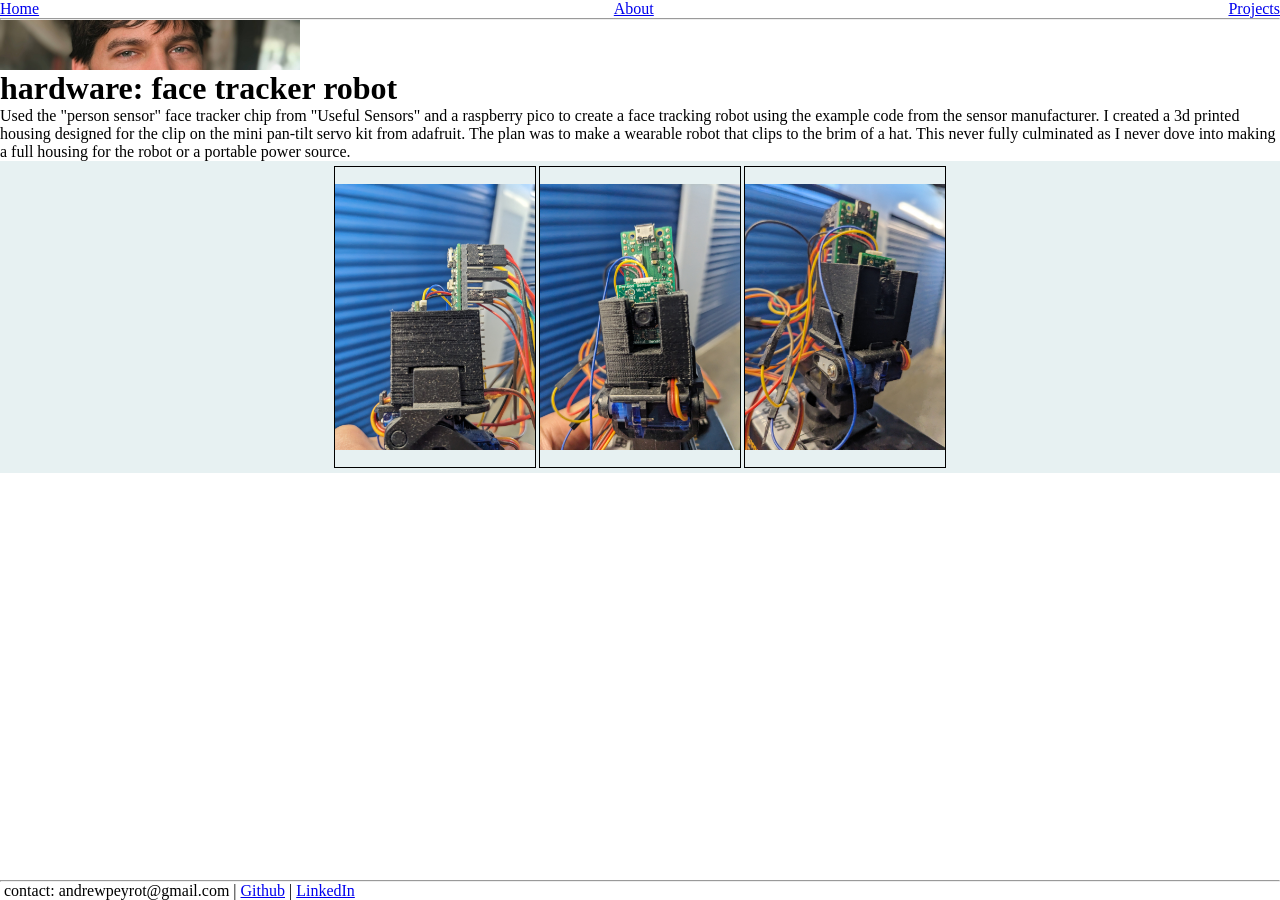
<file: projects/project_3.html>
<!DOCTYPE html>
<html>
  <head>
		<title>ANDREW PEYROT, PERSONAL WEBSITE</title>
		<link rel="stylesheet" href="../styleSheet.css">
	</head>
	<body>
    <div class="nav">
      <a href="../index.html">Home</a>
      <a href="../about.html">About</a>
      <a href="../projects.html">Projects</a>
    </div>
    <hr>

    <div class="wrapper">
      <div class="image-crop">
        <img src="../resources/me.jpg">
      </div>
      <h1>hardware: face tracker robot</h1>
      <p>Used the "person sensor" face tracker chip from "Useful Sensors" and a raspberry pico to create a face tracking robot using the example code from the sensor manufacturer. I created a 3d printed housing designed for the clip on the mini pan-tilt servo kit from adafruit. The plan was to make a wearable robot that clips to the brim of a hat. This never fully culminated as I never dove into making a full housing for the robot or a portable power source.</p>
      <div class="single-item-container">
        <div class="image-container project-image-container" onclick="location.href='../resources/robot1.jpg'" >
          <img src="../resources/robot1.jpg">
        </div>
        <div class="image-container project-image-container" onclick="location.href='../resources/robot2.jpg'" >
          <img src="../resources/robot2.jpg">
        </div>
        <div class="image-container project-image-container" onclick="location.href='../resources/robot3.jpg'" >
          <img src="../resources/robot3.jpg">
        </div>
      </div>
    </div>
    <!--contact-->
    <div class="footer">
      <hr>&nbspcontact: andrewpeyrot@gmail.com | <a href="https://github.com/mr-weeto">Github</a> | <a href="https://www.linkedin.com/in/andrew-peyrot-27940419a/">LinkedIn</a>
    </div>
  </body>
</html>
</file>
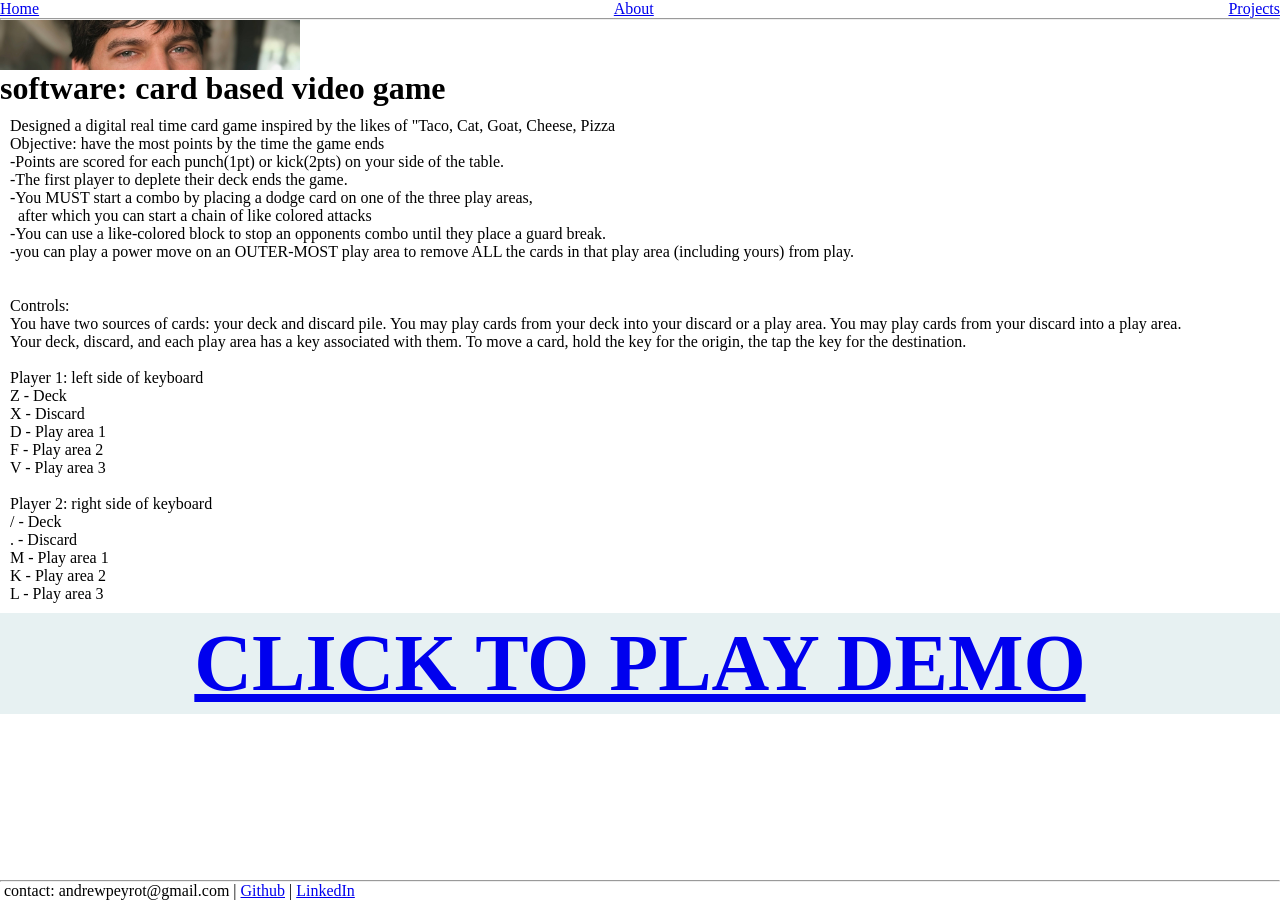
<file: projects/project_4.html>
<!DOCTYPE html>
<html>
  <head>
		<title>ANDREW PEYROT, PERSONAL WEBSITE</title>
		<link rel="stylesheet" href="../styleSheet.css">
	</head>
	<body>
    <div class="nav">
      <a href="../index.html">Home</a>
      <a href="../about.html">About</a>
      <a href="../projects.html">Projects</a>
    </div>
    <hr>

    <div class="wrapper">
      <div class="image-crop">
        <img src="../resources/me.jpg">
      </div>
      <h1>software: card based video game</h1>
      <div class="left-margin">
        <p>Designed a digital real time card game inspired by the likes of "Taco, Cat, Goat, Cheese, Pizza<br>
        Objective: have the most points by the time the game ends<br>
        -Points are scored for each punch(1pt) or kick(2pts) on your side of the table.<br>
        -The first player to deplete their deck ends the game.<br>
        -You MUST start a combo by placing a dodge card on one of the three play areas,<br> &nbsp after which you can start a chain of like colored attacks<br>
        -You can use a like-colored block to stop an opponents combo until they place a guard break.<br>
        -you can play a power move on an OUTER-MOST play area to remove ALL the cards in that play area (including yours) from play.<br>
        <br><br>
        Controls:<br>
        You have two sources of cards: your deck and discard pile. You may play cards from your deck into your discard or a play area. You may play cards from your discard into a play area.<br> Your deck, discard, and each play area has a key associated with them. To move a card, hold the key for the origin, the tap the key for the destination.<br><br>
        Player 1: left side of keyboard<br>
        Z - Deck<br>
        X - Discard<br>
        D - Play area 1<br>
        F - Play area 2<br>
        V - Play area 3<br><br>
        Player 2: right side of keyboard<br>
        / - Deck<br>
        . - Discard<br>
        M - Play area 1<br>
        K - Play area 2<br>
        L - Play area 3<br>
        </p>
      </div>
      <div class="single-item-container">
        <h1 class="center"><a href="./cardGame.html">CLICK TO PLAY DEMO</a></h1> 
      </div>
    </div>
    <!--contact-->
    <div class="footer">
      <hr>&nbspcontact: andrewpeyrot@gmail.com | <a href="https://github.com/mr-weeto">Github</a> | <a href="https://www.linkedin.com/in/andrew-peyrot-27940419a/">LinkedIn</a>
    </div>
  </body>
</html>
</file>
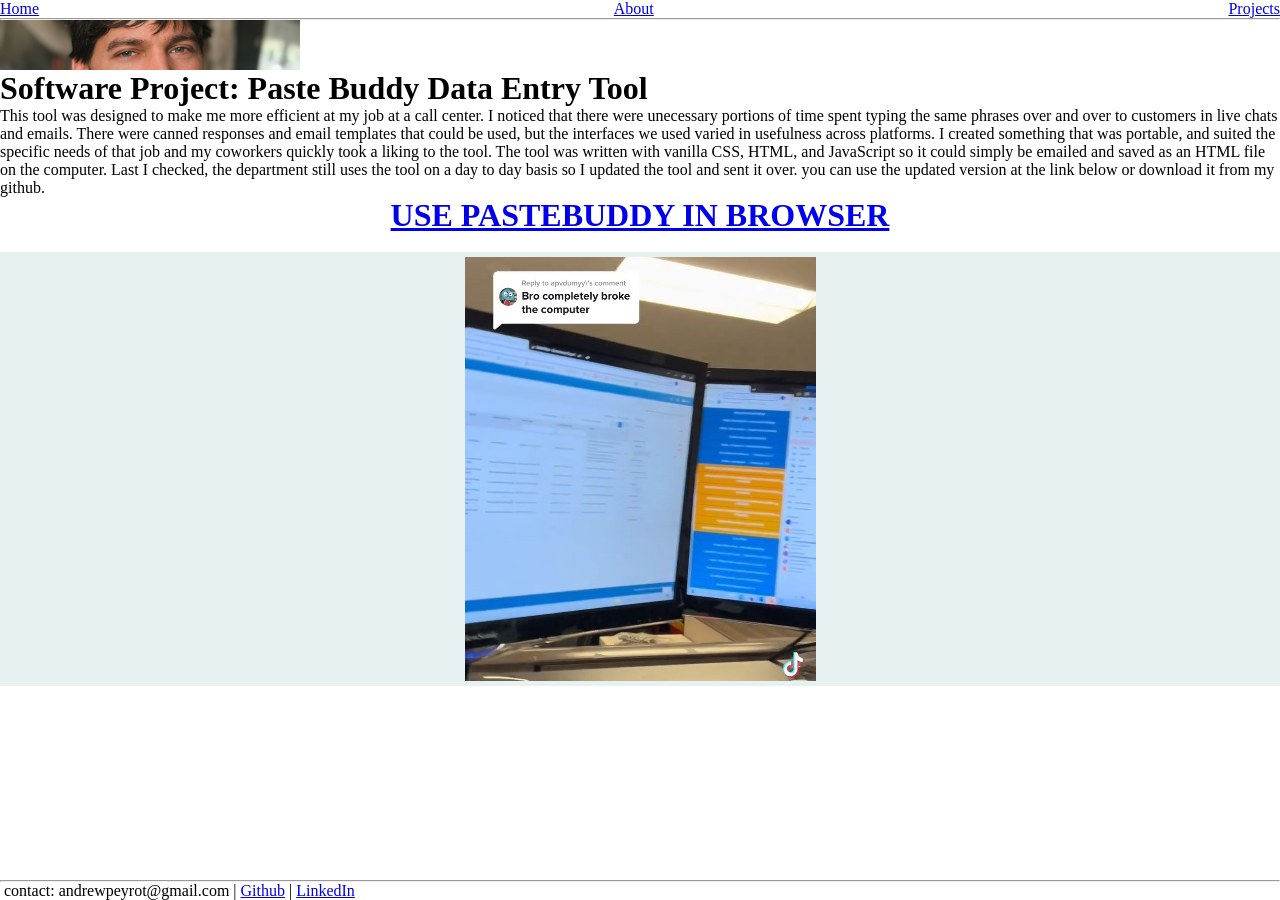
<file: projects/project_5.html>
<!DOCTYPE html>
<html>
  <head>
		<title>ANDREW PEYROT, PERSONAL WEBSITE</title>
    <style>
      .buddy  {
        background-color: #3476AC; /* Green background */
        border: 1px solid #164963; /* Green border */
        color: white; /* White text */
        padding: 10px 24px; /* Some padding */
        cursor: pointer; /* Pointer/hand icon */
        width: 100%; /* Set a width if needed */
      }
      .dateBuddy  {
        background-color: #FF9001; /* orange background */
        border: 1px solid #A04916;
        color: white; /* White text */
        padding: 10px 24px; /* Some padding */
        cursor: pointer; /* Pointer/hand icon */
        width: 100%; /* Set a width if needed */
      }
      .delete{
        background-color: #3476AC; 
        border: 1px solid #164963; /* Green border */
        color: white; /* White text */
        padding: 10px 24px; /* Some padding */
        cursor: pointer; /* Pointer/hand icon */
        width: 5%; /* Set a width if needed */
      }
      .dateDelete{
        background-color: #FF9001; 
        border: 1px solid #A04916; 
        color: white; /* White text */
        padding: 10px 24px; /* Some padding */
        cursor: pointer; /* Pointer/hand icon */
        width: 5%; /* Set a width if needed */
      }
      .buddyContainer{
          display: flex;
      }

      .buddy :not(:last-child) {
        border-bottom: none; /* Prevent double borders */
      }

      /*for ronding corners*/
      /* First item */
      .btn-group > .buddyContainer:first-child .buddy {
          border-top-left-radius: 12px;
      }
      .btn-group > .buddyContainer:first-child .delete,
      .btn-group > .buddyContainer:first-child .dateDelete{
          border-top-right-radius: 12px;
      }

      /* Last item */
      .btn-group > .buddyContainer:last-child .delete,
      .btn-group > .buddyContainer:last-child .dateDelete {
          border-bottom-right-radius: 12px;
      }
      .btn-group > .buddyContainer:last-child .buddy{
          border-bottom-left-radius: 12px;
      }

      /* Add a background color on hover */
      .buddy:hover {
        background-color: #27577F;
      }
      .dateBuddy:hover {
        background-color: #B76501;
      }
      .delete:hover {
        background-color: #27577F;
      }
      .dateDelete:hover {
        background-color: #B76501;
      }
      .new-window{

      }
      .center {
        text-align: center;
      }
      .hidden{
        visibility: hidden;
      }
    </style>
    <link rel="stylesheet" href="../styleSheet.css">
	</head>
	<body>
    <div class="nav">
      <a href="../index.html">Home</a>
      <a href="../about.html">About</a>
      <a href="../projects.html">Projects</a>
    </div>
    <hr>
    <div class="wrapper">
      <div class="image-crop">
        <img src="../resources/me.jpg">
      </div>
      <h1>Software Project: Paste Buddy Data Entry Tool</h1>
      <p>This tool was designed to make me more efficient at my job at a call center. I noticed that there were unecessary portions of time spent typing the same phrases over and over to customers in live chats and emails. There were canned responses and email templates that could be used, but the interfaces we used varied in usefulness across platforms. I created something that was portable, and suited the specific needs of that job and my coworkers quickly took a liking to the tool. The tool was written with vanilla CSS, HTML, and JavaScript so it could simply be emailed and saved as an HTML file on the computer. Last I checked, the department still uses the tool on a day to day basis so I updated the tool and sent it over. you can use the updated version at the link below or download it from my github.</p>
      <h1 class="center"><a href="./pasteBuddy.html">USE PASTEBUDDY IN BROWSER</a></h1> 
      <br>
      <div class="single-item-container">
          <div class="project-image-container" onclick="location.href='../resources/pastebuddy_in_use.jpg'" >
            <img src="../resources/pastebuddy_in_use.jpg">
          </div>
      </div>
    </div>
    <!--contact-->
    <div class="footer">
      <hr>&nbspcontact: andrewpeyrot@gmail.com | <a href="https://github.com/mr-weeto">Github</a> | <a href="https://www.linkedin.com/in/andrew-peyrot-27940419a/">LinkedIn</a>
    </div>
  </body>
</html>
</file>
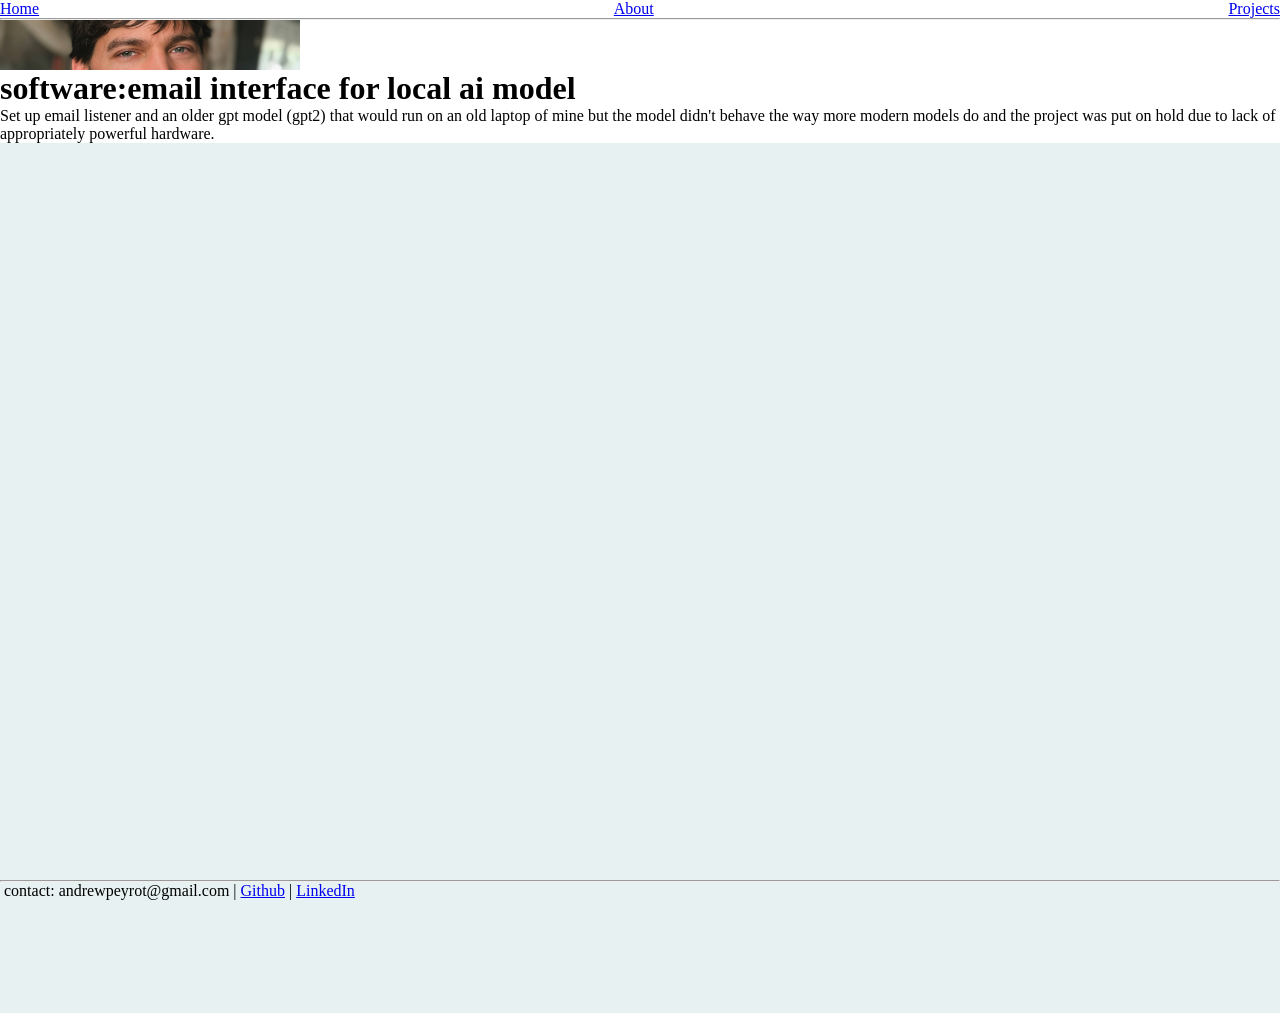
<file: projects/project_6.html>
<!DOCTYPE html>
<html>
  <head>
		<title>ANDREW PEYROT, PERSONAL WEBSITE</title>
    <style></style>
    <link rel="stylesheet" href="../styleSheet.css">
	</head>
	<body>
    <div class="nav">
      <a href="../index.html">Home</a>
      <a href="../about.html">About</a>
      <a href="../projects.html">Projects</a>
    </div>
    <hr>

    <div class="wrapper">
      <div class="image-crop">
        <img src="../resources/me.jpg">
      </div>
      <h1>software:email interface for local ai model</h1>
      <p>Set up email listener and an older gpt model (gpt2) that would run on an old laptop of mine but the model didn't behave the way more modern models do and the project was put on hold due to lack of appropriately powerful hardware.</p>
      <div class="container">
      </div>
    </div>


    <!--contact-->
    <div class="footer">
      <hr>&nbspcontact: andrewpeyrot@gmail.com | <a href="https://github.com/mr-weeto">Github</a> | <a href="https://www.linkedin.com/in/andrew-peyrot-27940419a/">LinkedIn</a>
    </div>
  </body>
</html>
</file>
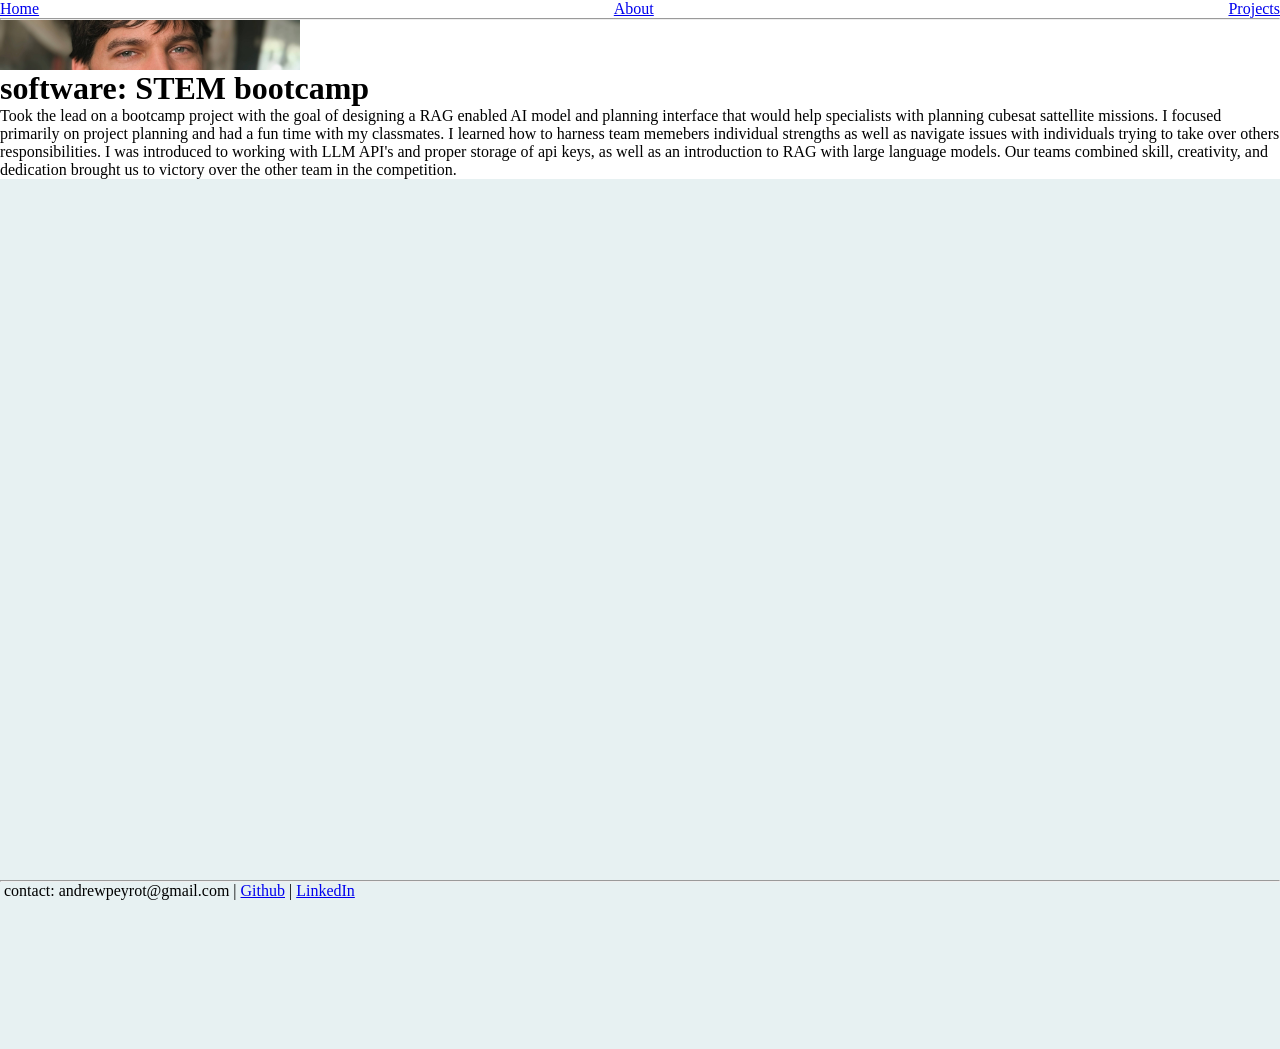
<file: projects/project_7.html>
<!DOCTYPE html>
<html>
  <head>
		<title>ANDREW PEYROT, PERSONAL WEBSITE</title>
    <link rel="stylesheet" href="../styleSheet.css">
	</head>
	<body>
    <div class="nav">
      <a href="../index.html">Home</a>
      <a href="../about.html">About</a>
      <a href="../projects.html">Projects</a>
    </div>
    <hr>
    <div class="wrapper">
      <div class="image-crop">
        <img src="../resources/me.jpg">
      </div>
      <h1>software: STEM bootcamp</h1>
      <p>Took the lead on a bootcamp project with the goal of designing a RAG enabled AI model and planning interface that would help specialists with planning cubesat sattellite missions. I focused primarily on project planning and had a fun time with my classmates. I learned how to harness team memebers individual strengths as well as navigate issues with individuals trying to take over others responsibilities. I was introduced to working with LLM API's and proper storage of api keys, as well as an introduction to RAG with large language models. Our teams combined skill, creativity, and dedication brought us to victory over the other team in the competition.</p>
      <div class="container">
      </div> 
    </div> 
    <!--contact-->
    <div class="footer">
      <hr>&nbspcontact: andrewpeyrot@gmail.com | <a href="https://github.com/mr-weeto">Github</a> | <a href="https://www.linkedin.com/in/andrew-peyrot-27940419a/">LinkedIn</a>
    </div>
  </body>
</html>
</file>
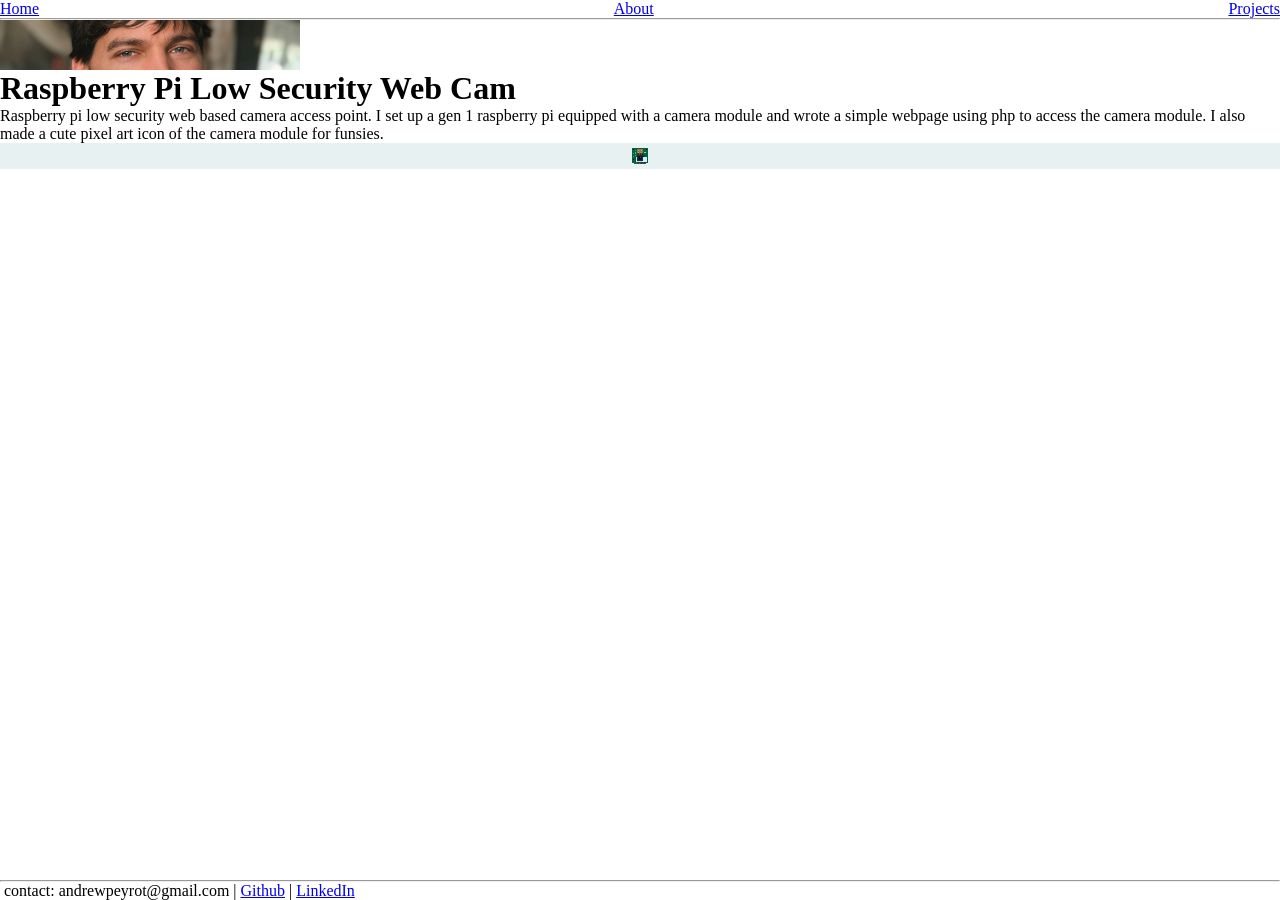
<file: projects/project_8.html>
<!DOCTYPE html>
<html>
  <head>
		<title>ANDREW PEYROT, PERSONAL WEBSITE</title>
    <link rel="stylesheet" href="../styleSheet.css">
	</head>
	<body>
    <div class="nav">
      <a href="../index.html">Home</a>
      <a href="../about.html">About</a>
      <a href="../projects.html">Projects</a>
    </div>
    <hr>
    <div class="wrapper">
      <div class="image-crop">
        <img src="../resources/me.jpg">
      </div>
      <h1>Raspberry Pi Low Security Web Cam</h1>
        <p>Raspberry pi low security web based camera access point. I set up a gen 1 raspberry pi equipped with a camera module and wrote a simple webpage using php to access the camera module. I also made a cute pixel art icon of the camera module for funsies.</p>
      <div class="single-item-container">
        <div class="project-image-container" onclick="location.href='../resources/raspi cam.png" >
          <img class="pixel-art" src="../resources/raspi cam.png">
   
        </div>
      </div>
    </div>
    <!--contact-->
    <div class="footer">
      <hr>&nbspcontact: andrewpeyrot@gmail.com | <a href="https://github.com/mr-weeto">Github</a> | <a href="https://www.linkedin.com/in/andrew-peyrot-27940419a/">LinkedIn</a>
    </div>
  </body>
</html>
</file>
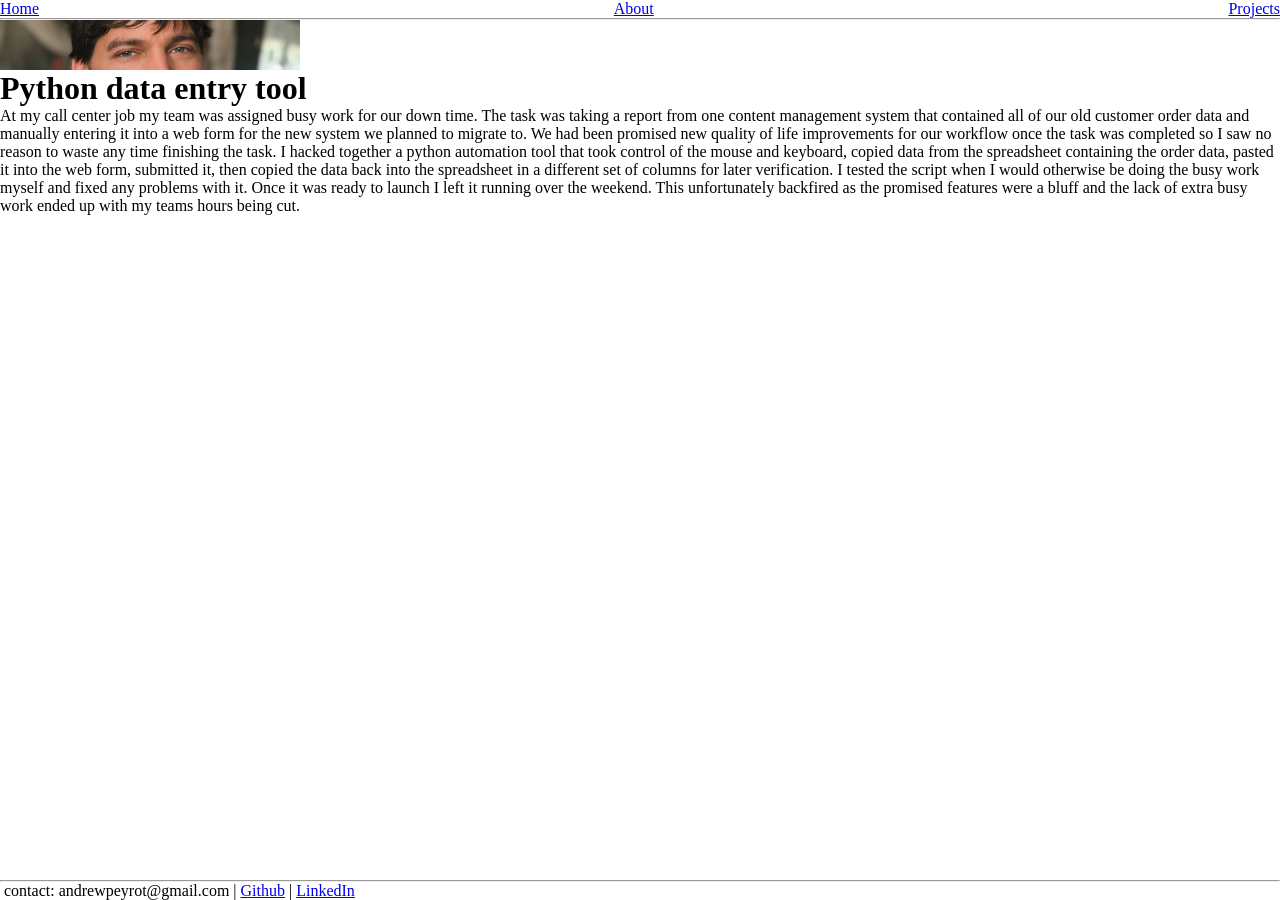
<file: projects/project_9.html>
<!DOCTYPE html>
<html>
  <head>
		<title>ANDREW PEYROT, PERSONAL WEBSITE</title>
    <link rel="stylesheet" href="../styleSheet.css">
	</head>
	<body>
    <div class="nav">
      <a href="../index.html">Home</a>
      <a href="../about.html">About</a>
      <a href="../projects.html">Projects</a>
    </div>
    <hr>

    <div class="image-crop">
      <img src="../resources/me.jpg">
    </div>
    <div class="wrapper"> 
      <h1>Python data entry tool</h1>
      <p>At my call center job my team was assigned busy work for our down time. The task was taking a report from one content management system that contained all of our old customer order data and manually entering it into a web form for the new system we planned to migrate to. We had been promised new quality of life improvements for our workflow once the task was completed so I saw no reason to waste any time finishing the task. I hacked together a python automation tool that took control of the mouse and keyboard, copied data from the spreadsheet containing the order data, pasted it into the web form, submitted it, then copied the data back into the spreadsheet in a different set of columns for later verification. I tested the script when I would otherwise be doing the busy work myself and fixed any problems with it. Once it was ready to launch I left it running over the weekend. This unfortunately backfired as the promised features were a bluff and the lack of extra busy work ended up with my teams hours being cut.</p>
    </div>
    <!--contact-->
    <div class="footer">
      <hr>&nbspcontact: andrewpeyrot@gmail.com | <a href="https://github.com/mr-weeto">Github</a> | <a href="https://www.linkedin.com/in/andrew-peyrot-27940419a/">LinkedIn</a>
    </div>
  </body>
</html>
</file>
<file: styleSheet.css>
:root {
  --boxHeight: 400px; 
  --accentColor: #e7f1f2;
}
* {
  margin: 0;
}
html, body {
  height: 100%;
}
body {
  display: flex;
  flex-direction: column;
}
.left-margin{
  margin: 10px;
}
.wrapper {
  flex: 1;
}
.container {
  display: grid;
  grid-template-areas:
    "content content content"
    "content content content"
    "content content content";
  grid-template-columns: 1fr 1fr 1fr ;
  gap: 3px;
  background-color: var(--accentColor);
  border-color: var(--accentColor);
  padding: 5px;
  text-align: center;
  min-height: 100%;
}
.single-item-container {
  display: flex;
  justify-content: center;
  gap: 3px;
  background-color: var(--accentColor); 
  padding: 5px;
  text-align: center;
  font-size:40px;
}
.container div {
  display: flex;
  text-align: center;
  flex-direction: column;
  background-color: white;
  border-color: var(--accentColor); 
  object-fit: contain;
  width:100%;
  cursor: pointer;
}
.image-container {
  width: 200px;
  height: 300px;
  border: 1px solid black;
  -webkit-filter: brightness(100%);
	-moz-filter: brightness(100%);
	-o-filter: brightness(100%);
	-ms-filter: brightness(100%);
	filter: brightness(100%);
}
.image-container:hover {
  -webkit-filter: brightness(75%);
	-moz-filter: brightness(75%);
	-o-filter: brightness(75%);
	-ms-filter: brightness(75%);
	filter: brightness(75%);
}
.image-container img {
  width: 50%;
  height: 50%;
  object-fit: contain;
  margin-left: auto;
  margin-right: auto;
}
.project-image-container img {
  width: 100%;
  height: 100%;
  display: flex;
  align-items: center;
}
.portrait {
	max-width:15%;
	height:auto
}
.nav {
  display: flex;
  justify-content: space-between;
  align-items: center;
}
.image-crop {
  width: 300px;
  height: 50px;
  overflow: hidden;
}

.image-crop img {
  width: 100%;
  height: 100%;
  object-fit: cover;          /* fills container and crops */
  object-position: 50% 27%;   /* shift visible area */
}
.pixel-art {
  image-rendering: pixelated;
  image-rendering: -moz-crisp-edges;
  image-rendering: crisp-edges;
}
.footer {
}
</file>
